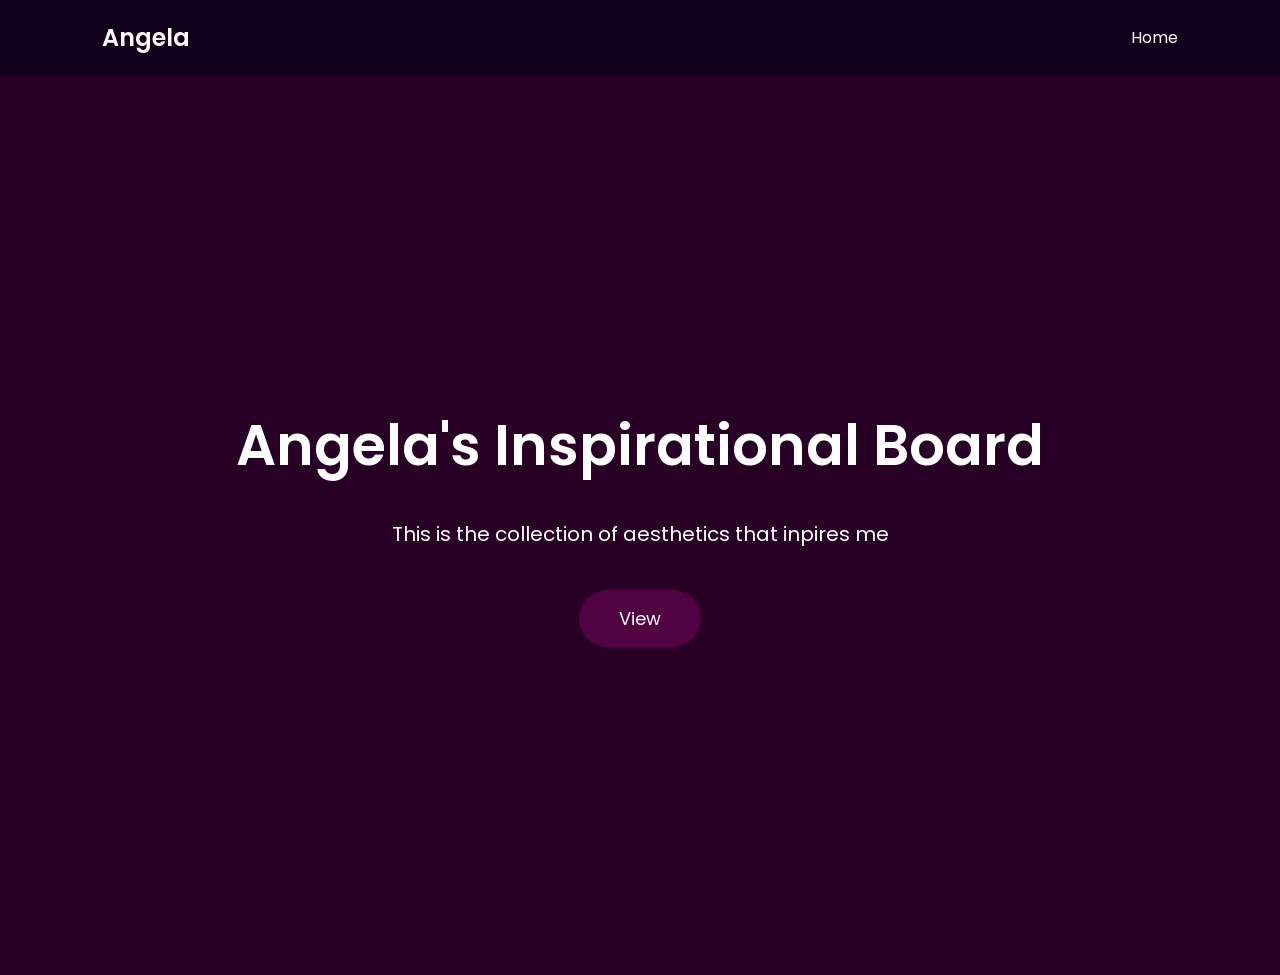
<file: index.html>
<!DOCTYPE html>
<html lang="en">
<head>
    <meta charset="UTF-8">
    <meta name="viewport" content="width=device-width, initial-scale=1.0">
    <title>Angela's Inspirational Board</title>
    <link rel="stylesheet" href="style.css">
</head>
<body>

    <nav class="topnav">
        <div class="logo">Angela</div>

        <ul>
            <li><a href="index.html">Home</a></li>
        </ul>
    </nav>

    <section class="hero">

        <h1>Angela's Inspirational Board</h1>

        <p>
            This is the collection of aesthetics that inpires me
        </p>

        <a href="inspiration.html">
            <button>View</button>
        </a>

    </section>

</body>
</html>
</file>
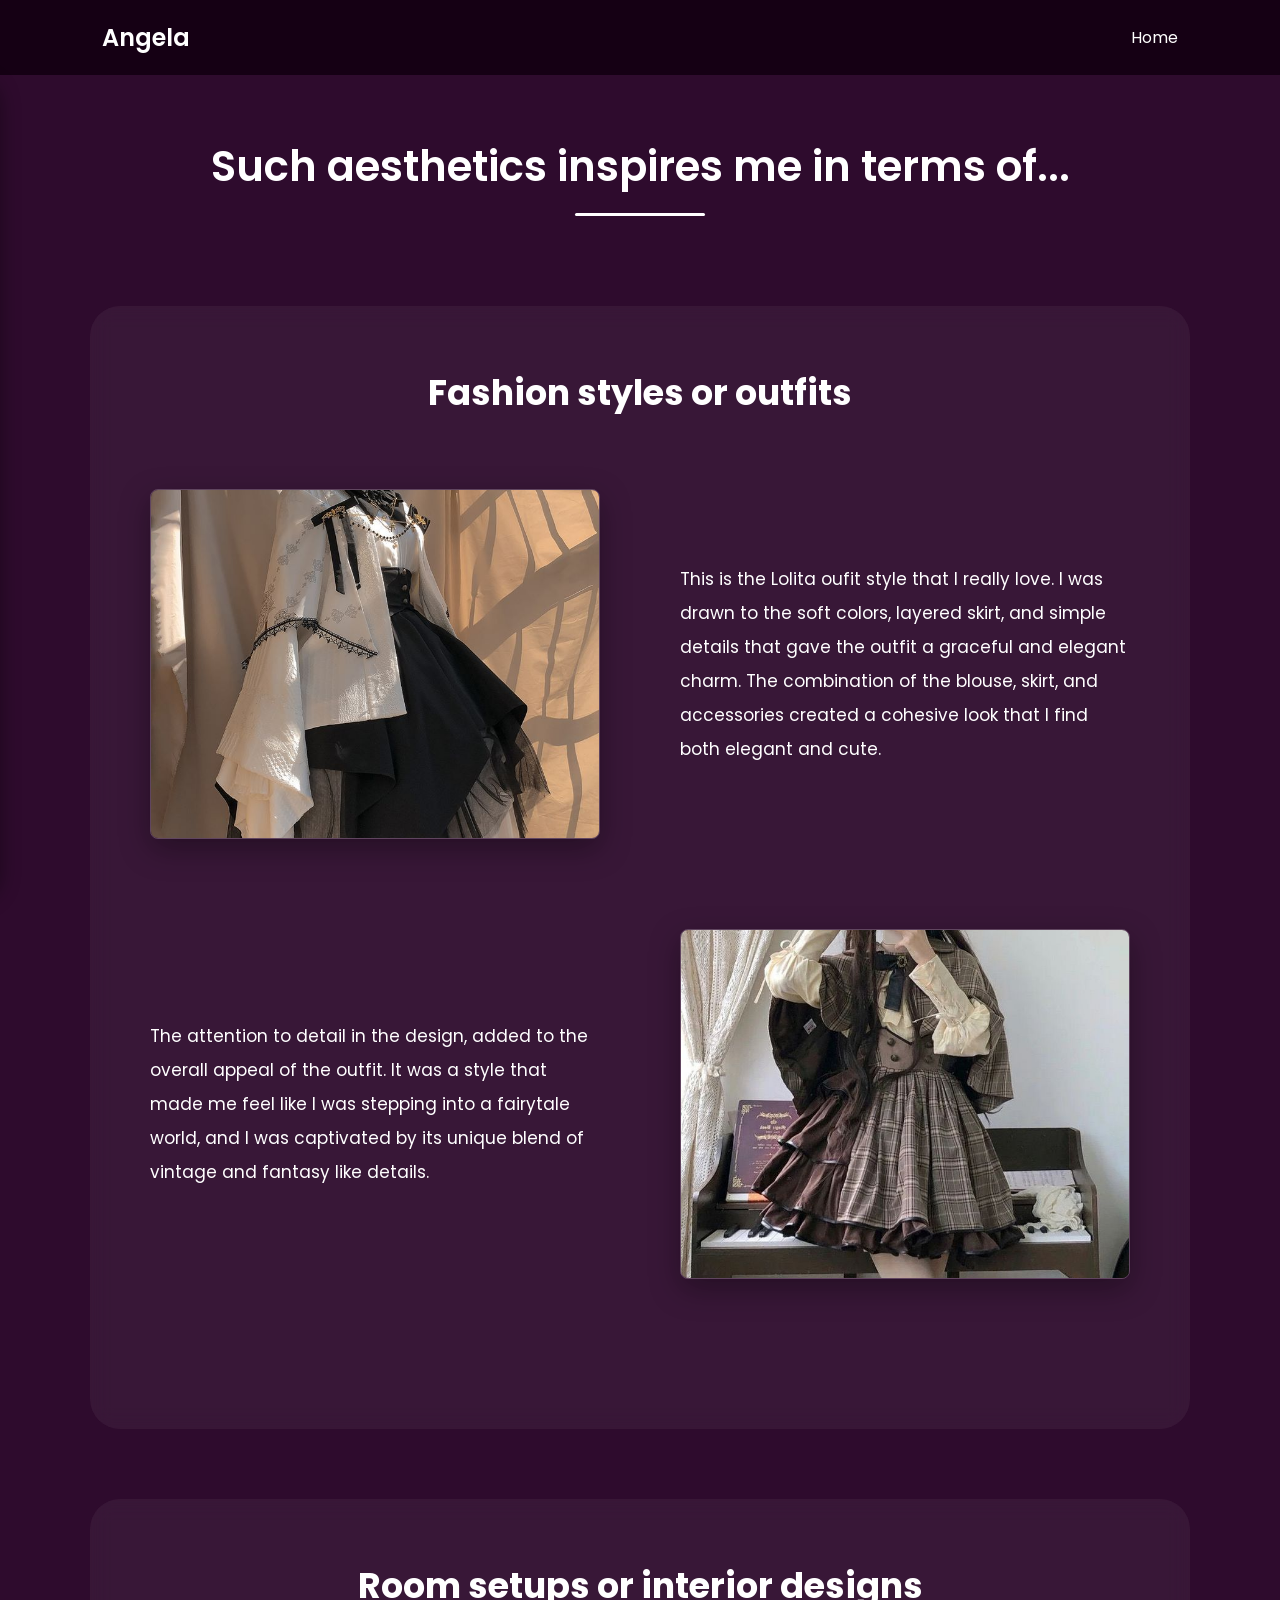
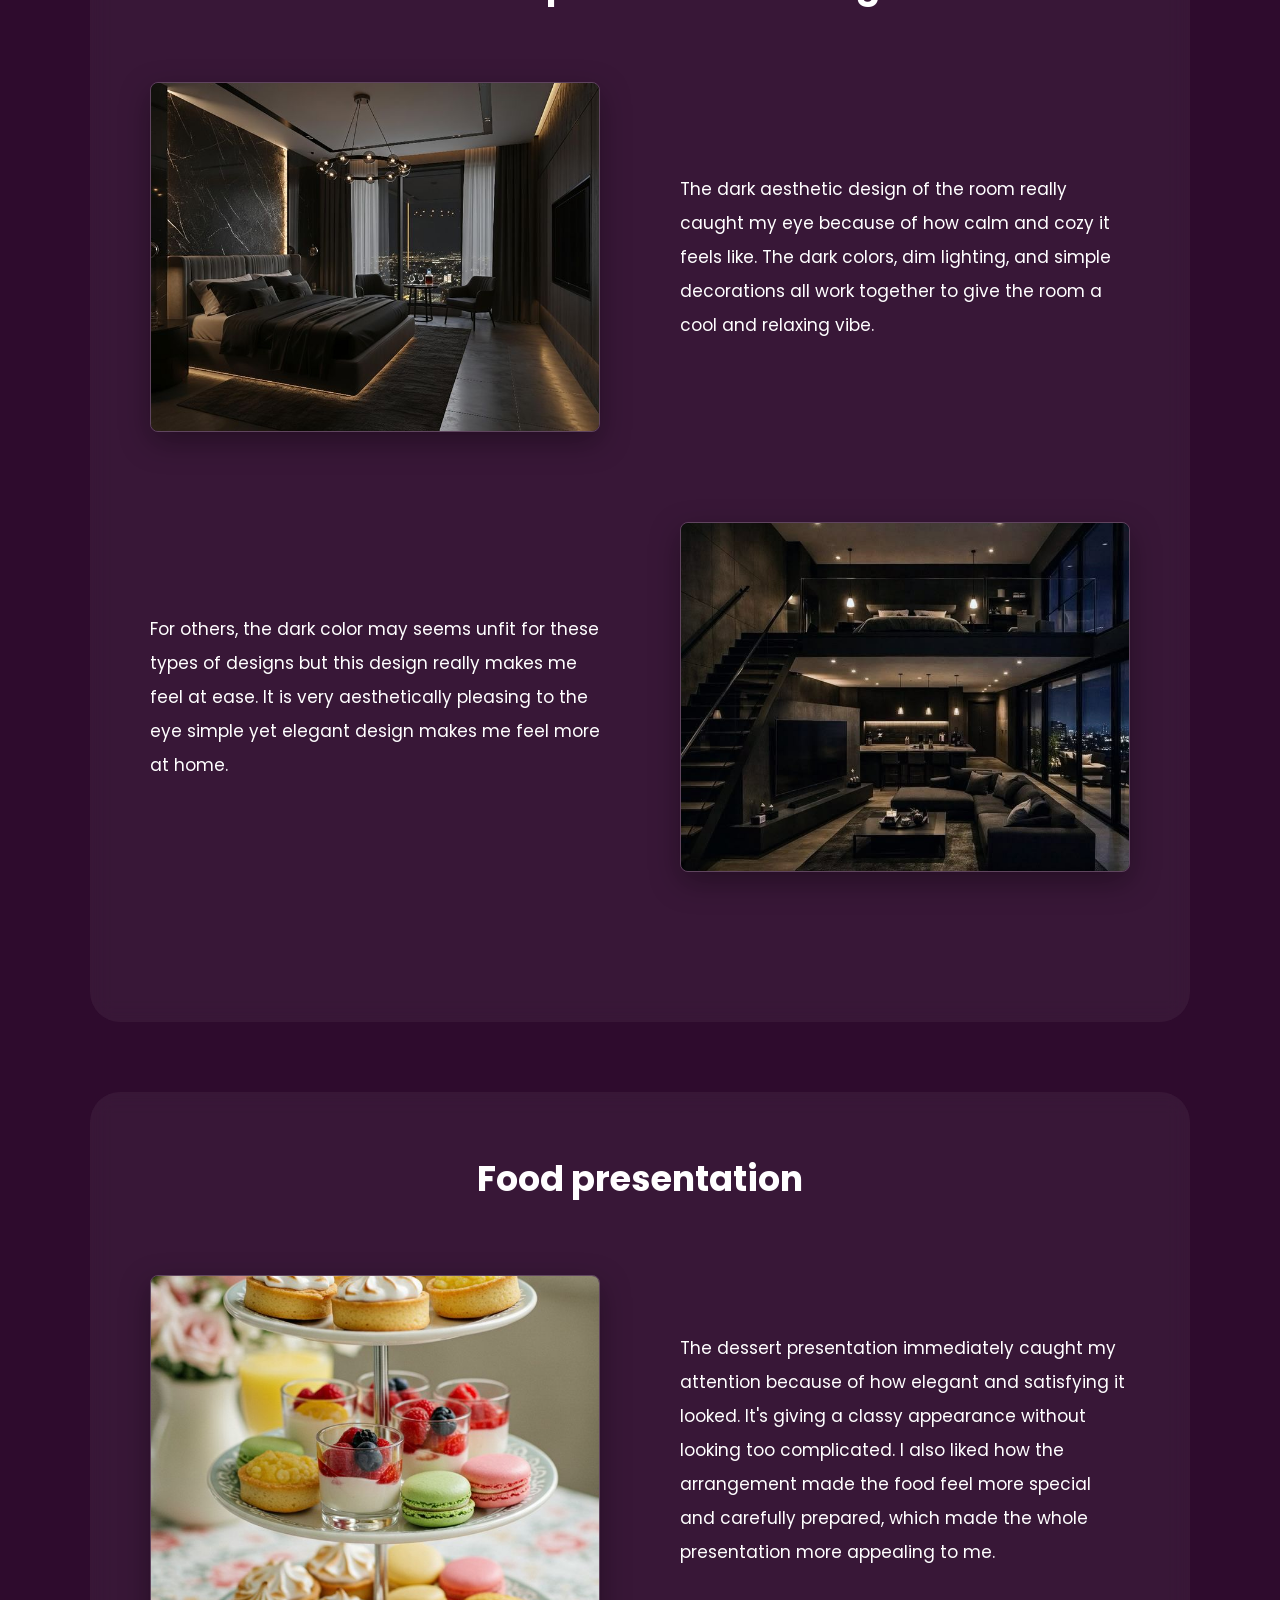
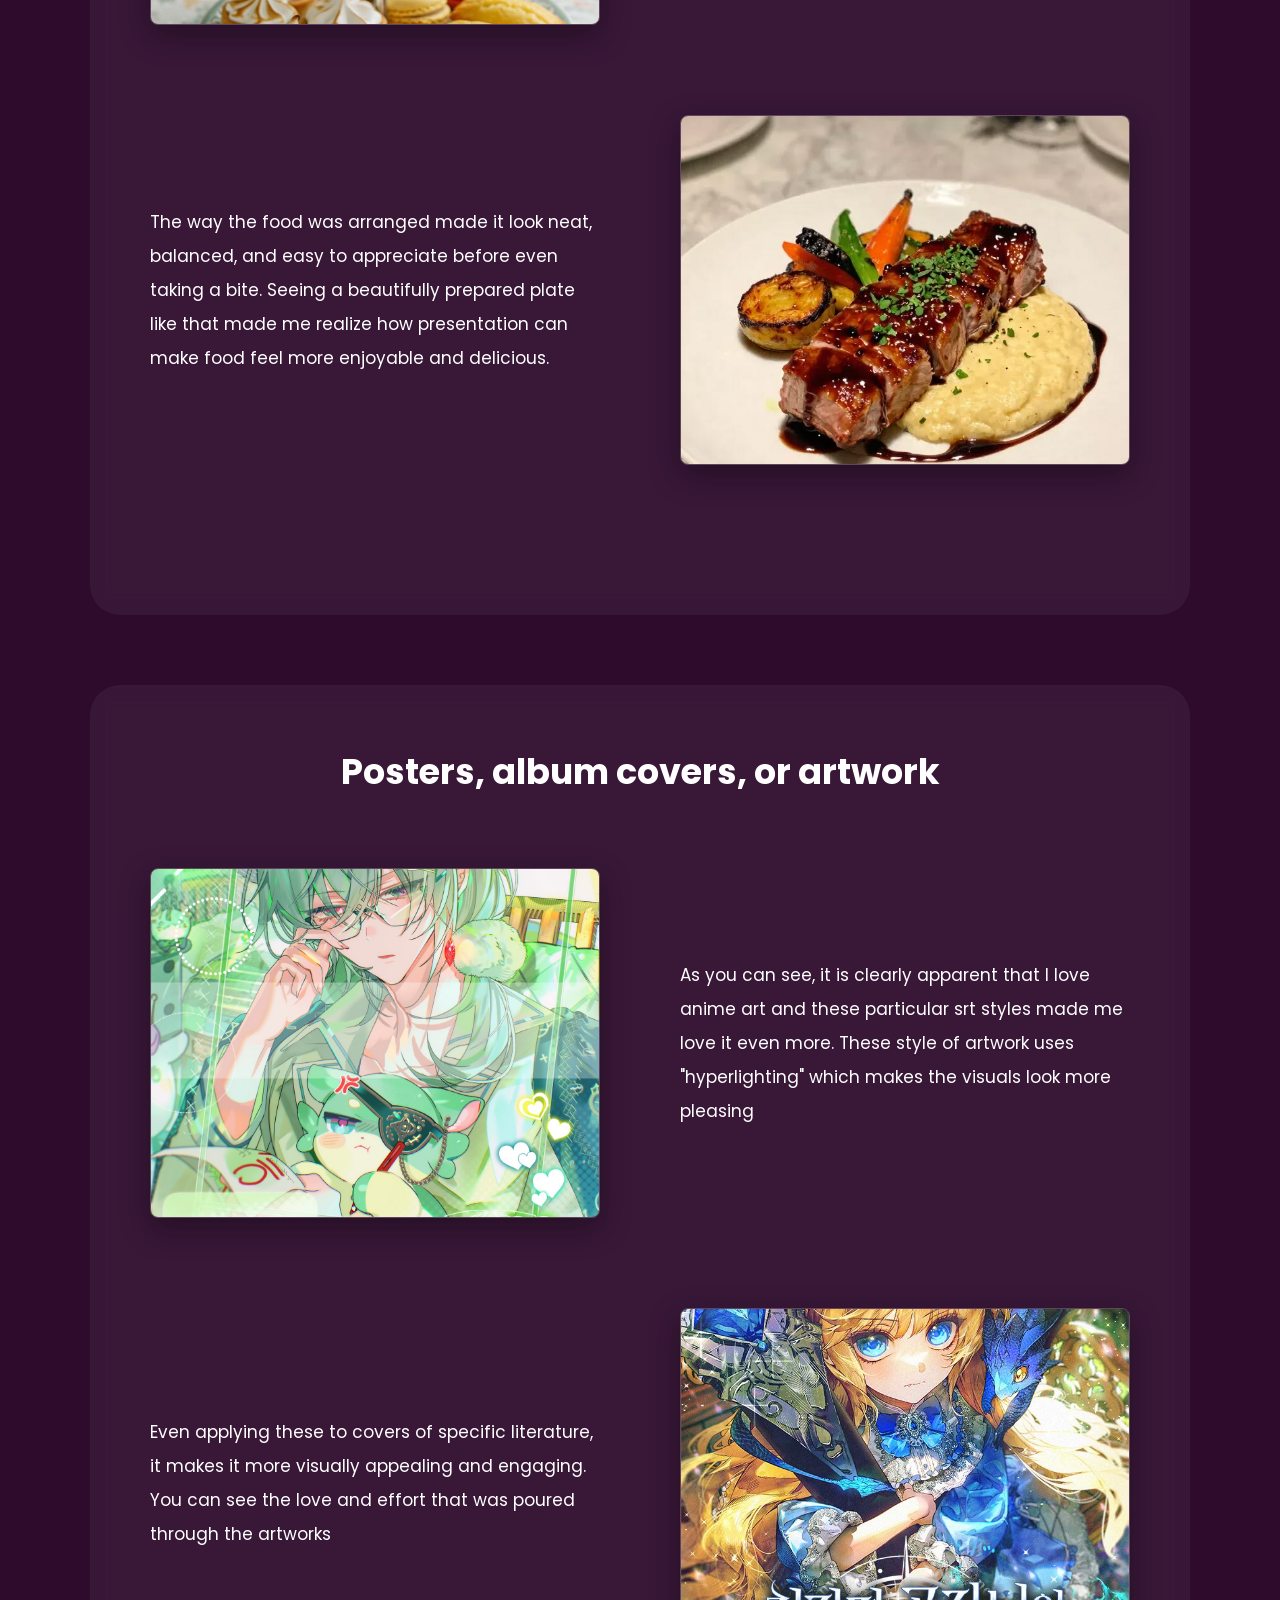
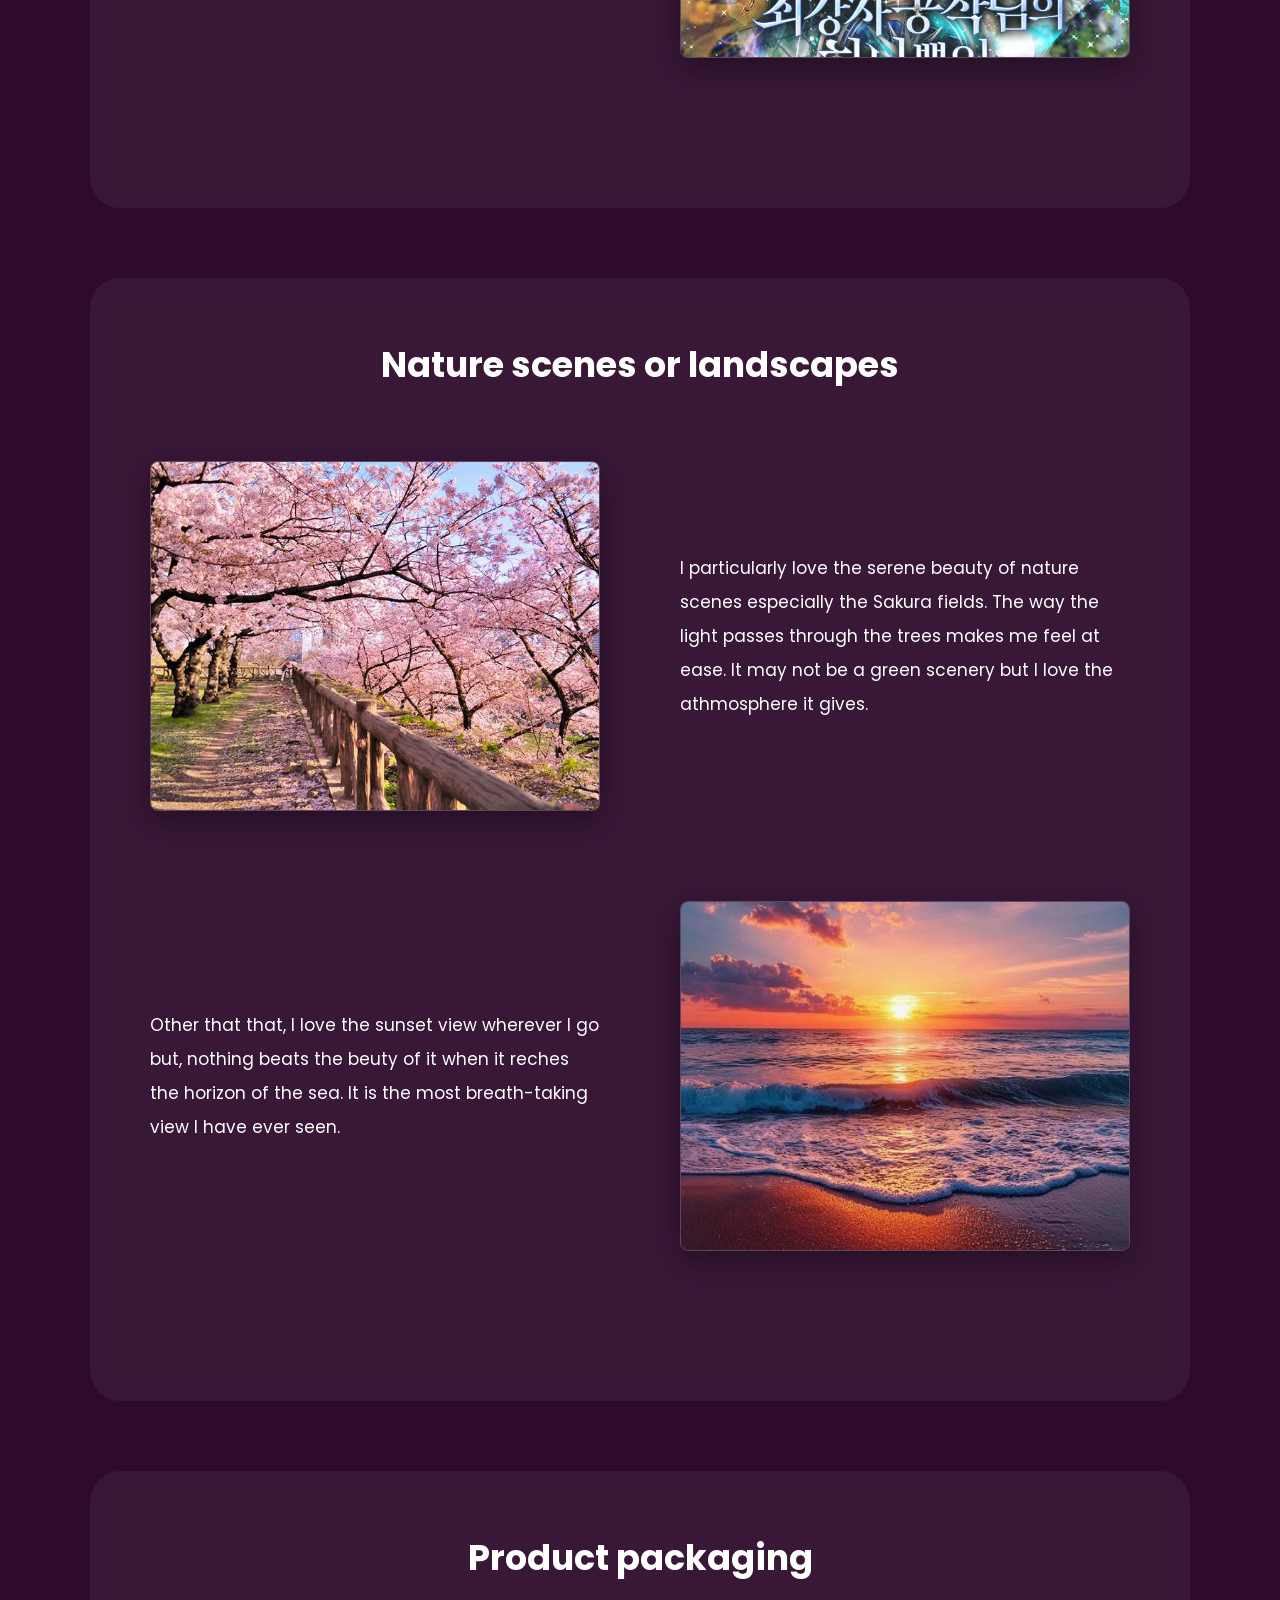
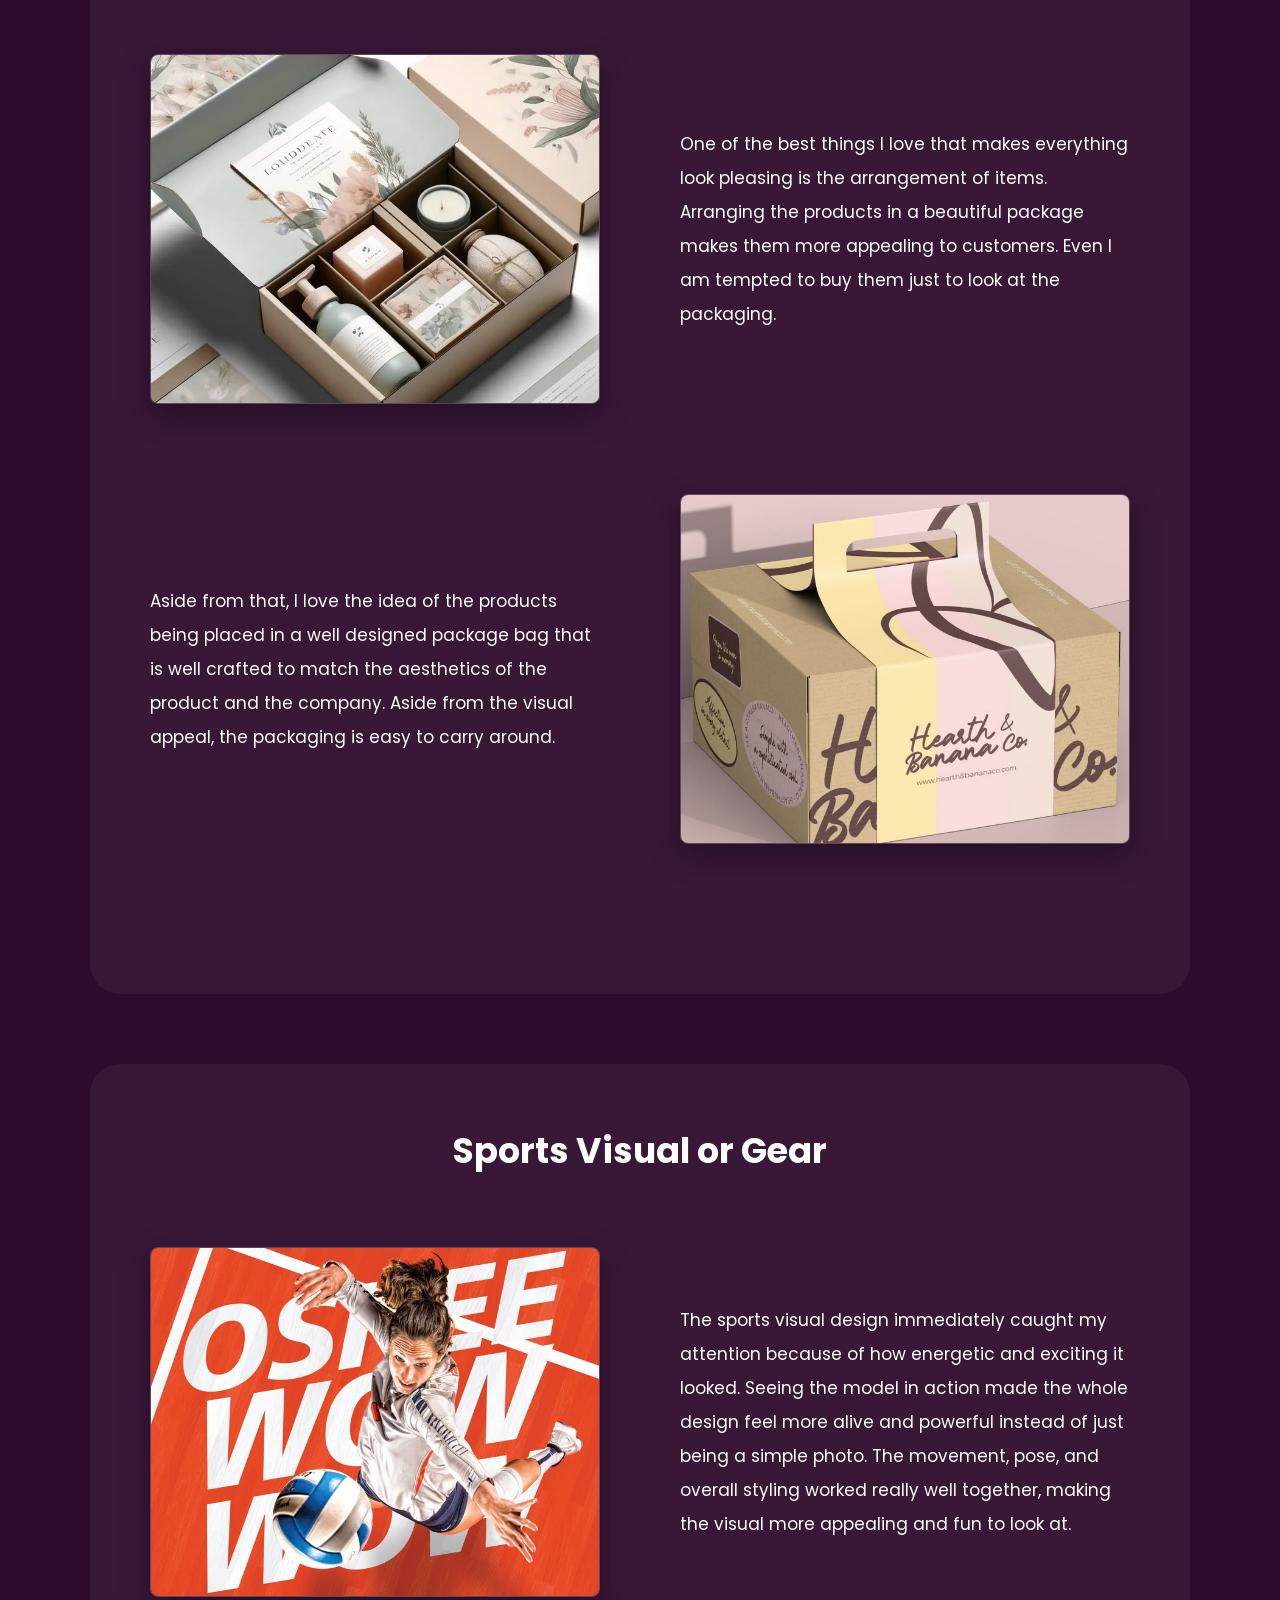
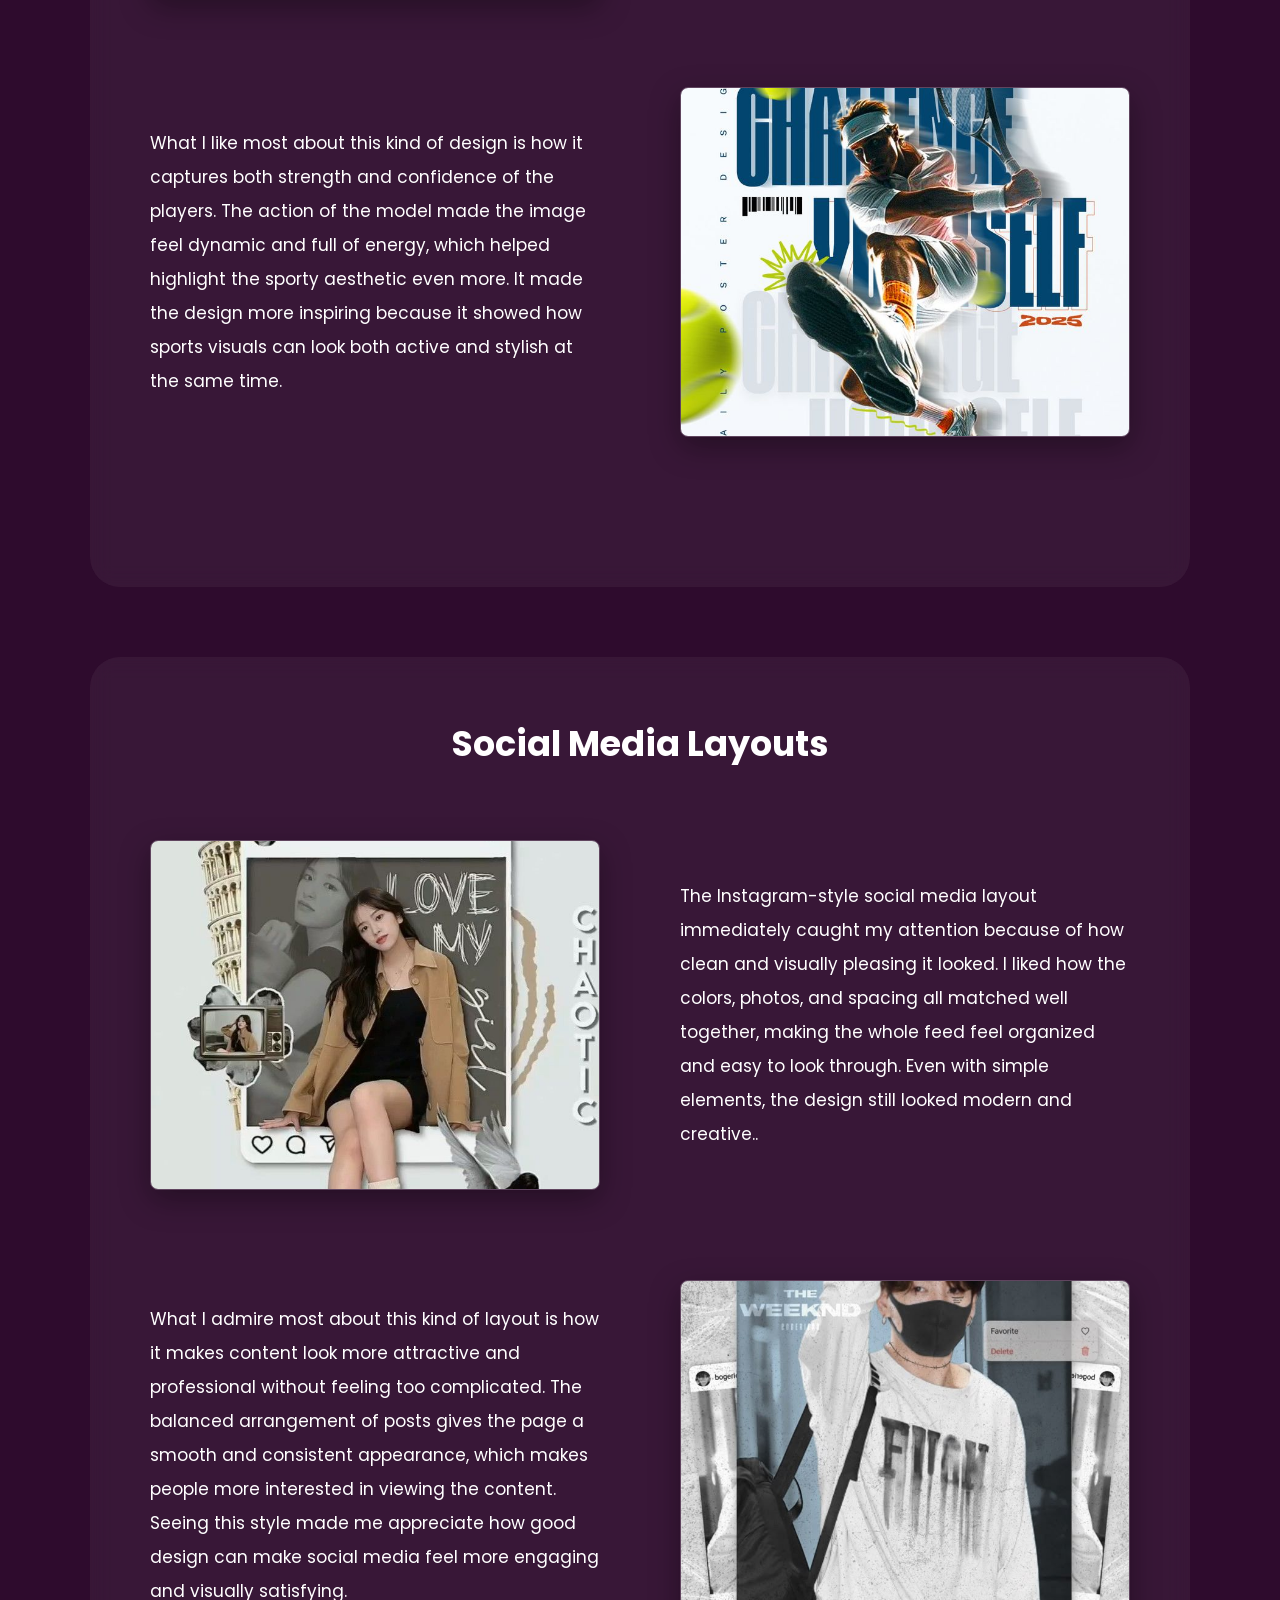
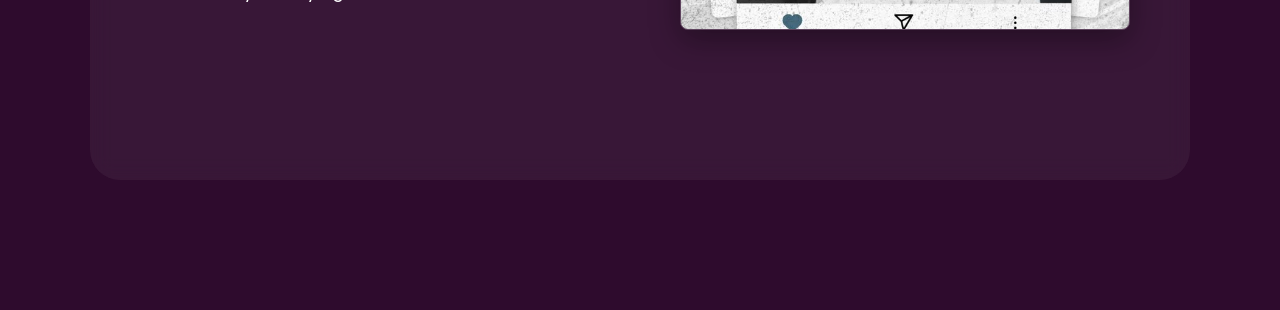
<file: inspiration.html>
<!DOCTYPE html>
<html lang="en">
<head>

    <meta charset="UTF-8">
    <meta name="viewport" content="width=device-width, initial-scale=1.0">

    <title>Inspirations</title>

    <link rel="stylesheet" href="style.css">

</head>

<body id="pageBody">

<nav class="topnav">

    <div class="logo">Angela</div>

    <ul>
    <li><a href="index.html">Home</a></li>
    </ul>

</nav>

<div class="sidebar-trigger"></div>

<aside class="sidebar">

    <h2>Categories</h2>

    <ul>
        <li><a href="#fashion">Fashion</a></li>
        <li><a href="#rooms">Rooms</a></li>
        <li><a href="#food">Food</a></li>
        <li><a href="#artwork">Artwork</a></li>
        <li><a href="#landscapes">Landscapes</a></li>
        <li><a href="#product">Product</a></li>
        <li><a href="#sports">Sports</a></li>
        <li><a href="#social">Social Media</a></li>
    </ul>

</aside>

<main class="main-content">

    <h1 class="page-title">
    Such aesthetics inspires me in terms of...
    </h1>


<section id="fashion" class="content-section" data-color="#2E0B2D">

    <h2 class="section-title">Fashion styles or outfits</h2>

    <div class="z-row">
        <div class="image-group">
            <img src="img/F1.jpg">
        </div>

        <div class="text-content">
            <p>
            This is the Lolita oufit style that I really love. I was drawn to the soft colors, layered skirt, and simple details that gave the outfit a graceful and elegant charm. The combination of the blouse, skirt, and accessories created a cohesive look that I find both elegant and cute.
            </p>
        </div>
    </div>


        <div class="z-row reverse">

        <div class="image-group">
            <img src="img/f3.jpg">
        </div>

        <div class="text-content">
            <p>
            The attention to detail in the design, added to the overall appeal of the outfit. It was a style that made me feel like I was stepping into a fairytale world, and I was captivated by its unique blend of vintage and fantasy like details.
            </p>
        </div>

    </div>

</section>

<section id="rooms" class="content-section" data-color="#132743">

    <h2 class="section-title">
    Room setups or interior designs
    </h2>

    <div class="z-row">

        <div class="image-group">
            <img src="img/r1.jpg">
        </div>

        <div class="text-content">
            <p>The dark aesthetic design of the room really caught my eye because of how calm and cozy it feels like. The dark colors, dim lighting, and simple decorations all work together to give the room a cool and relaxing vibe.</p>
        </div>

    </div>

    <div class="z-row reverse">

        <div class="image-group">
            <img src="img/r2.jpg">
        </div>

        <div class="text-content">
            <p>For others, the dark color may seems unfit for these types of designs but this design really makes me feel at ease. It is very aesthetically pleasing to the eye simple yet elegant design makes me feel more at home.</p>
        </div>
    </div>

</section>

<section id="food" class="content-section" data-color="#443214">

    <h2 class="section-title">Food presentation</h2>

    <div class="z-row">

        <div class="image-group">
            <img src="img/fd1.jpg">
        </div>

        <div class="text-content">
            <p>The dessert presentation immediately caught my attention because of how elegant and satisfying it looked. It's giving a classy appearance without looking too complicated. I also liked how the arrangement made the food feel more special and carefully prepared, which made the whole presentation more appealing to me.</p>
        </div>

    </div>

    <div class="z-row reverse">

        <div class="image-group">
            <img src="img/fd2.jpg">
        </div>

        <div class="text-content">
            <p>The way the food was arranged made it look neat, balanced, and easy to appreciate before even taking a bite. Seeing a beautifully prepared plate like that made me realize how presentation can make food feel more enjoyable and delicious.</p>
        </div>

    </div>

</section>

<section id="artwork" class="content-section" data-color="#5C1A4F">

    <h2 class="section-title">Posters, album covers, or artwork</h2>

    <div class="z-row">

        <div class="image-group">
        <img src="img/a1.jpg">
        </div>

        <div class="text-content">
            <p>As you can see, it is clearly apparent that I love anime art and these particular srt styles made me love it even more. These style of artwork uses "hyperlighting" which makes the visuals look more pleasing</p>
        </div>

    </div>

        <div class="z-row reverse">

        <div class="image-group">
        <img src="img/a3.jpg">
        </div>

        <div class="text-content">
            <p>Even applying these to covers of specific literature, it makes it more visually appealing and engaging. You can see the love and effort that was poured through the artworks</p>
        </div>
    </div>

</section>

<section id="landscapes" class="content-section" data-color="#194145">

    <h2 class="section-title">Nature scenes or landscapes</h2>

    <div class="z-row">

        <div class="image-group">
            <img src="img/l1.jpg">
        </div>

        <div class="text-content">
            <p>I particularly love the serene beauty of nature scenes especially the Sakura fields. The way the light passes through the trees makes me feel at ease. It may not be a green scenery but I love the athmosphere it gives.</p>
        </div>

        </div>

        <div class="z-row reverse">

        <div class="image-group">
            <img src="img/l2.jpg">
        </div>

        <div class="text-content">
            <p>Other that that, I love the sunset view wherever I go but, nothing beats the beuty of it when it reches the horizon of the sea. It is the most breath-taking view I have ever seen.</p>
        </div>
    </div>

</section>

<section id="product" class="content-section" data-color="#3A2639">

    <h2 class="section-title">Product packaging</h2>

        <div class="z-row">

        <div class="image-group">
            <img src="img/p1.jpg">
        </div>

        <div class="text-content">
            <p>One of the best things I love that makes everything look pleasing is the arrangement of items. Arranging the products in a beautiful package makes them more appealing to customers. Even I am tempted to buy them just to look at the packaging.</p>
        </div>

        </div>

        <div class="z-row reverse">

        <div class="image-group">
            <img src="img/p2.jpg">
        </div>

        <div class="text-content">
            <p>Aside from that, I love the idea of the products being placed in a well designed package bag that is well crafted to match the aesthetics of the product and the company. Aside from the visual appeal, the packaging is easy to carry around.</p>
        </div>
    </div>

</section>

<section id="sports" class="content-section" data-color="#1F3656">

    <h2 class="section-title">Sports Visual or Gear</h2>

        <div class="z-row">

        <div class="image-group">
            <img src="img/s1.jpg">
        </div>
       

        <div class="text-content">
            <p>The sports visual design immediately caught my attention because of how energetic and exciting it looked. Seeing the model in action made the whole design feel more alive and powerful instead of just being a simple photo. The movement, pose, and overall styling worked really well together, making the visual more appealing and fun to look at.</p>
        </div>

        </div>

        <div class="z-row reverse">

        <div class="image-group">
            <img src="img/s2.jpg">
        </div>

        <div class="text-content">
            <p>What I like most about this kind of design is how it captures both strength and confidence of the players. The action of the model made the image feel dynamic and full of energy, which helped highlight the sporty aesthetic even more. It made the design more inspiring because it showed how sports visuals can look both active and stylish at the same time.</p>
        </div>

    </div>

</section>

<section id="social" class="content-section" data-color="#4A1B3F">

    <h2 class="section-title">Social Media Layouts</h2>

        <div class="z-row">

        <div class="image-group">
            <img src="img/m1.jpg">
        </div>

        <div class="text-content">
            <p>The Instagram-style social media layout immediately caught my attention because of how clean and visually pleasing it looked. I liked how the colors, photos, and spacing all matched well together, making the whole feed feel organized and easy to look through. Even with simple elements, the design still looked modern and creative..</p>
        </div>

        </div>

        <div class="z-row reverse">

        <div class="image-group">
            <img src="img/m2.jpg">
        </div>

        <div class="text-content">
            <p>What I admire most about this kind of layout is how it makes content look more attractive and professional without feeling too complicated. The balanced arrangement of posts gives the page a smooth and consistent appearance, which makes people more interested in viewing the content. Seeing this style made me appreciate how good design can make social media feel more engaging and visually satisfying.</p>
        </div>

    </div>

</section>



</main>


    <div id="imageViewer" class="image-viewer">
        <img id="expandedImg">
    </div>


<script>

const sections=document.querySelectorAll(".content-section");
const links=document.querySelectorAll(".sidebar a");
const body=document.getElementById("pageBody");
const topnav=document.querySelector(".topnav");
const sidebar=document.querySelector(".sidebar");

function hexToRgb(hex) {
    const normalized=hex.replace("#","");
    const bigint=parseInt(normalized,16);
    return {
        r:(bigint>>16)&255,
        g:(bigint>>8)&255,
        b:bigint&255
    };
}

function rgbToHex(r,g,b) {
    const toHex=value=>value.toString(16).padStart(2,'0');
    return `#${toHex(r)}${toHex(g)}${toHex(b)}`;
}

function darkenHex(hex, amount) {
    const {r,g,b}=hexToRgb(hex);
    return rgbToHex(
        Math.max(0,r-amount),
        Math.max(0,g-amount),
        Math.max(0,b-amount)
    );
}

window.addEventListener("scroll",()=>{

    let current="";

    sections.forEach(section=>{

        const top=section.offsetTop;
        const height=section.clientHeight;

        if(window.scrollY>=top-(height/3)){
            current=section.id;
            body.style.background=section.dataset.color;
            const sectionHeaderColor=darkenHex(section.dataset.color,25);
            topnav.style.background=sectionHeaderColor;
            sidebar.style.background=sectionHeaderColor;
        }

    });

    links.forEach(link=>{

        link.classList.remove("active");

        if(link.getAttribute("href")==="#" + current){
            link.classList.add("active");
        }

    });

});


const images=document.querySelectorAll(".image-group img");
const viewer=document.getElementById("imageViewer");
const expanded=document.getElementById("expandedImg");

images.forEach(img=>{

img.addEventListener("click",()=>{

viewer.classList.add("active");

expanded.src=img.src;

});

});

viewer.onclick=()=>{

viewer.classList.remove("active");

}

</script>

</body>
</html>
</file>
<file: style.css>
@import url('https://fonts.googleapis.com/css2?family=Poppins:wght@300;400;600&display=swap');

*{
    margin:0;
    padding:0;
    box-sizing:border-box;
    font-family:'Poppins',sans-serif;
}

html{
    scroll-behavior:smooth;
}

body{
    background:#290025;
    color:white;
    transition:background .8s ease;
}



.topnav{

    background:#11001C;

    padding:20px 8%;

    display:flex;

    justify-content:space-between;

    align-items:center;

    position:sticky;

    top:0;

    z-index:1000;

    transition:background .8s ease;
}

.logo{

    font-size:24px;

    font-weight:600;
}

.topnav ul{

    display:flex;

    list-style:none;
}

.topnav li{

    margin-left:30px;
}

.topnav a{

    color:white;

    text-decoration:none;

    transition:.3s;
}

.topnav a:hover{

    opacity:.7;
}


.sidebar-trigger{

    position:fixed;

    left:0;

    top:80px;

    width:25px;

    height:100vh;

    z-index:1001;
}


.sidebar{

    position:fixed;

    top:80px;

    left:-230px;

    width:230px;

    height:calc(100vh - 80px);

    background:#11001C;

    padding:30px 20px;

    overflow-y:auto;

    scrollbar-width:none;

    transition:background .8s ease, left .4s;

    border-top-right-radius:25px;

    border-bottom-right-radius:25px;

    z-index:1000;

    box-shadow:0 0 20px rgba(0,0,0,.4);
}

.sidebar::-webkit-scrollbar{

    display:none;
}

.sidebar-trigger:hover + .sidebar,
.sidebar:hover{

    left:0;
}


.sidebar h2{

    margin-bottom:25px;
}

.sidebar ul{

    list-style:none;
}

.sidebar li{

    margin-bottom:10px;
}

.sidebar a{

    display:block;

    color:white;

    text-decoration:none;

    padding:12px;

    border-radius:12px;

    transition:.3s;
}

.sidebar a:hover{

    background:#500243;
}

.sidebar a.active{

    background:#500243;
}


.main-content{

    width:100%;

    padding:60px 90px;
}



.page-title{

    text-align:center;

    font-size:42px;

    margin-bottom:90px;

    font-weight:600;
}

.page-title::after{

    content:"";

    display:block;

    width:130px;

    height:3px;

    background:white;

    margin:15px auto;

    border-radius:20px;
}


.content-section{

    min-height:100vh;

    padding:60px;

    margin-bottom:70px;

    background:rgba(255,255,255,.05);

    border-radius:30px;

    backdrop-filter:blur(10px);
}

.section-title{

    text-align:center;

    font-size:35px;

    margin-bottom:70px;
}

.z-row{

    display:flex;

    justify-content:space-between;

    align-items:center;

    gap:80px;

    margin-bottom:90px;
}

.z-row.reverse{

    flex-direction:row-reverse;
}

.image-box{

    flex:1;

    display:flex;

    justify-content:center;

    align-items:center;
}


.image-group{

    flex:1;

    display:flex;

    justify-content:center;

    align-items:center;
}

.image-group img{

    width:100%;

    max-width:450px;

    height:350px;

    object-fit:cover;

    cursor:pointer;

    transition:.35s;

    border:1px solid rgba(255,255,255,.2);

    border-radius:8px;

    box-shadow:0 10px 30px rgba(0,0,0,.35);
}


.image-group img:hover{

    transform:scale(1.03);
}

.text-content{

    flex:1;

    display:flex;

    justify-content:center;

    align-items:center;
}

.text-content p{

    max-width:500px;

    line-height:2;

    font-size:17px;
}

.image-viewer{

    position:fixed;

    inset:0;

    background:rgba(0,0,0,.92);

    display:none;

    justify-content:center;

    align-items:center;

    padding:30px;

    z-index:5000;

    backdrop-filter:blur(6px);
}

.image-viewer.active{

    display:flex;
}

.image-viewer img{

    max-width:95%;

    max-height:95vh;

    width:auto;

    height:auto;

    object-fit:contain;

    border-radius:20px;
}

@media(max-width:900px){

.main-content{

    padding:40px;
}

.z-row,
.z-row.reverse{

    flex-direction:column;
}

.section-title{

    font-size:28px;
}

.page-title{

    font-size:34px;
}

}

.hero{

    min-height:100vh;

    display:flex;

    flex-direction:column;

    justify-content:center;

    align-items:center;

    text-align:center;

    padding:60px 30px;
}

.hero h1{

    font-size:56px;

    margin-bottom:30px;

    font-weight:600;
}

.hero p{

    font-size:20px;

    margin-bottom:40px;

    max-width:600px;

    line-height:1.6;
}

.hero button{

    padding:15px 40px;

    font-size:18px;

    background:#500243;

    border:none;

    color:white;

    border-radius:50px;

    cursor:pointer;

    transition:.3s;
}

.hero button:hover{

    background:#6d0354;

    transform:scale(1.05);
}
</file>
